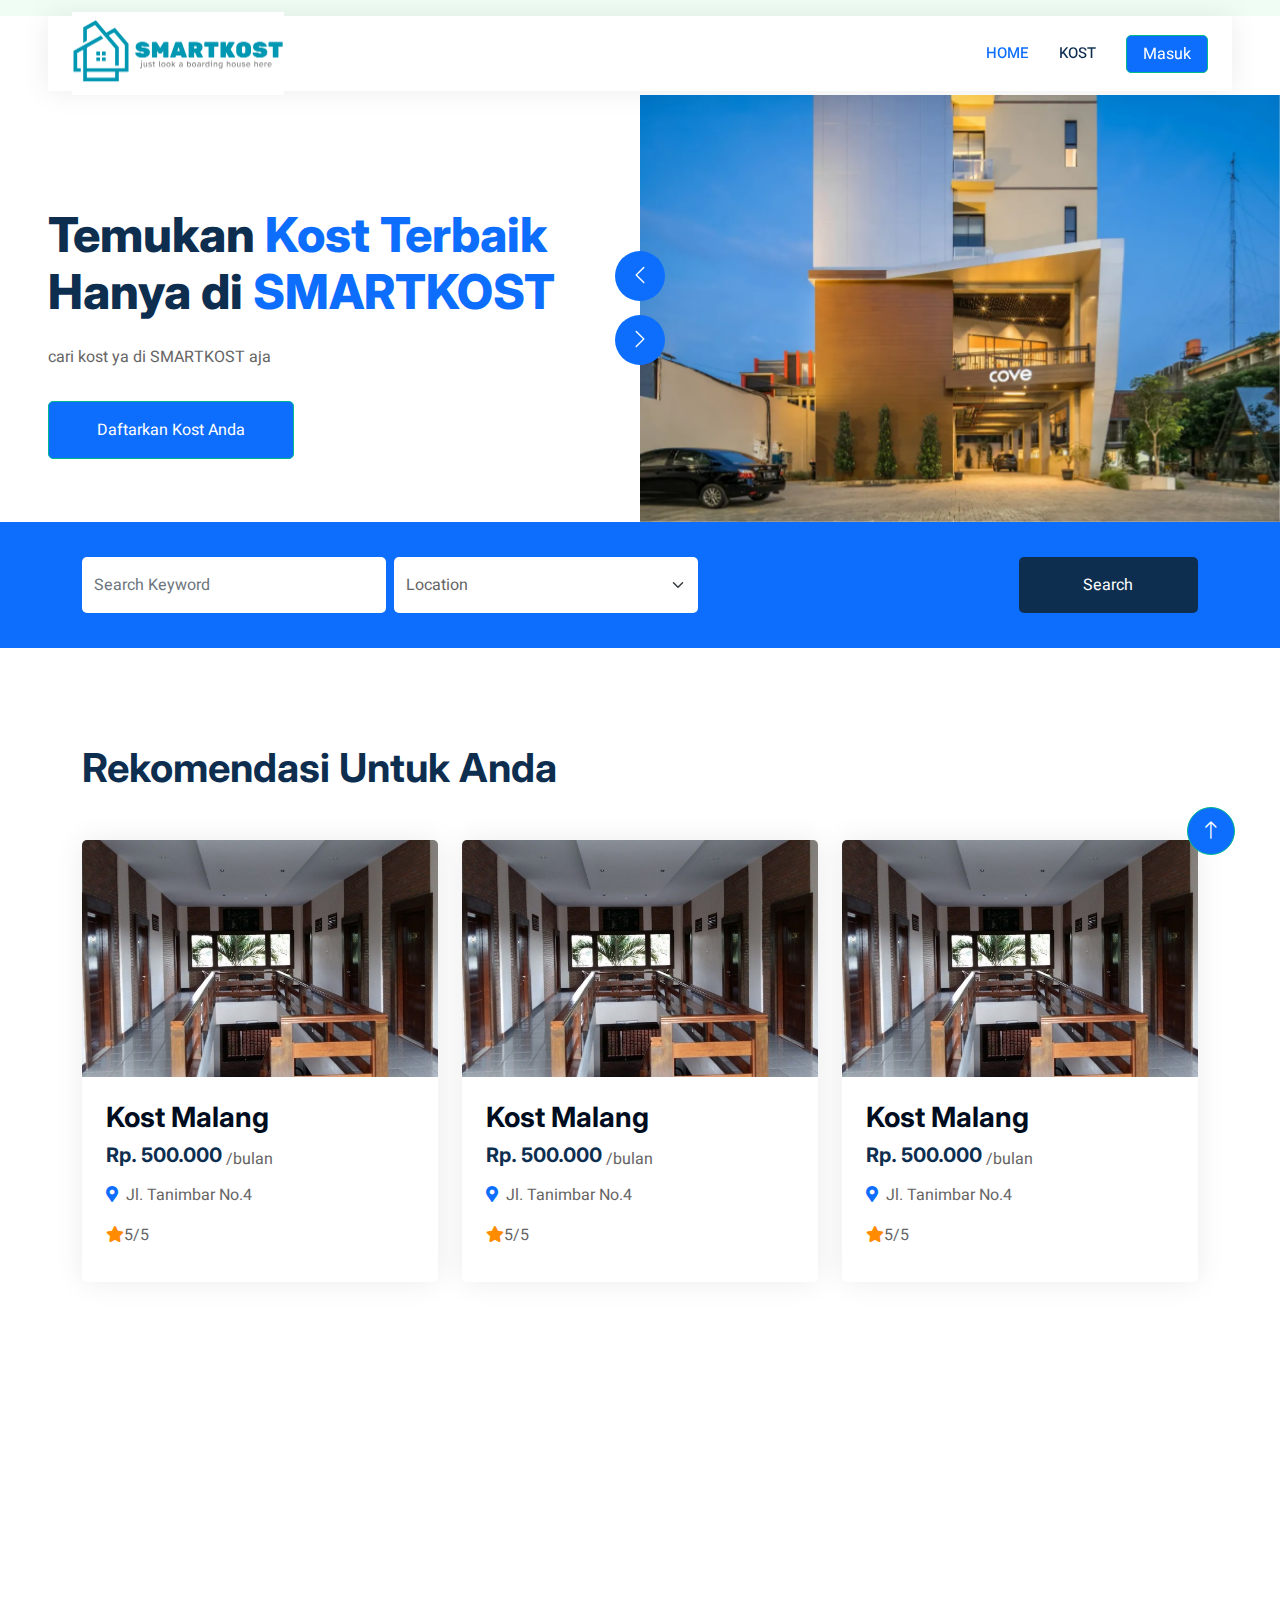
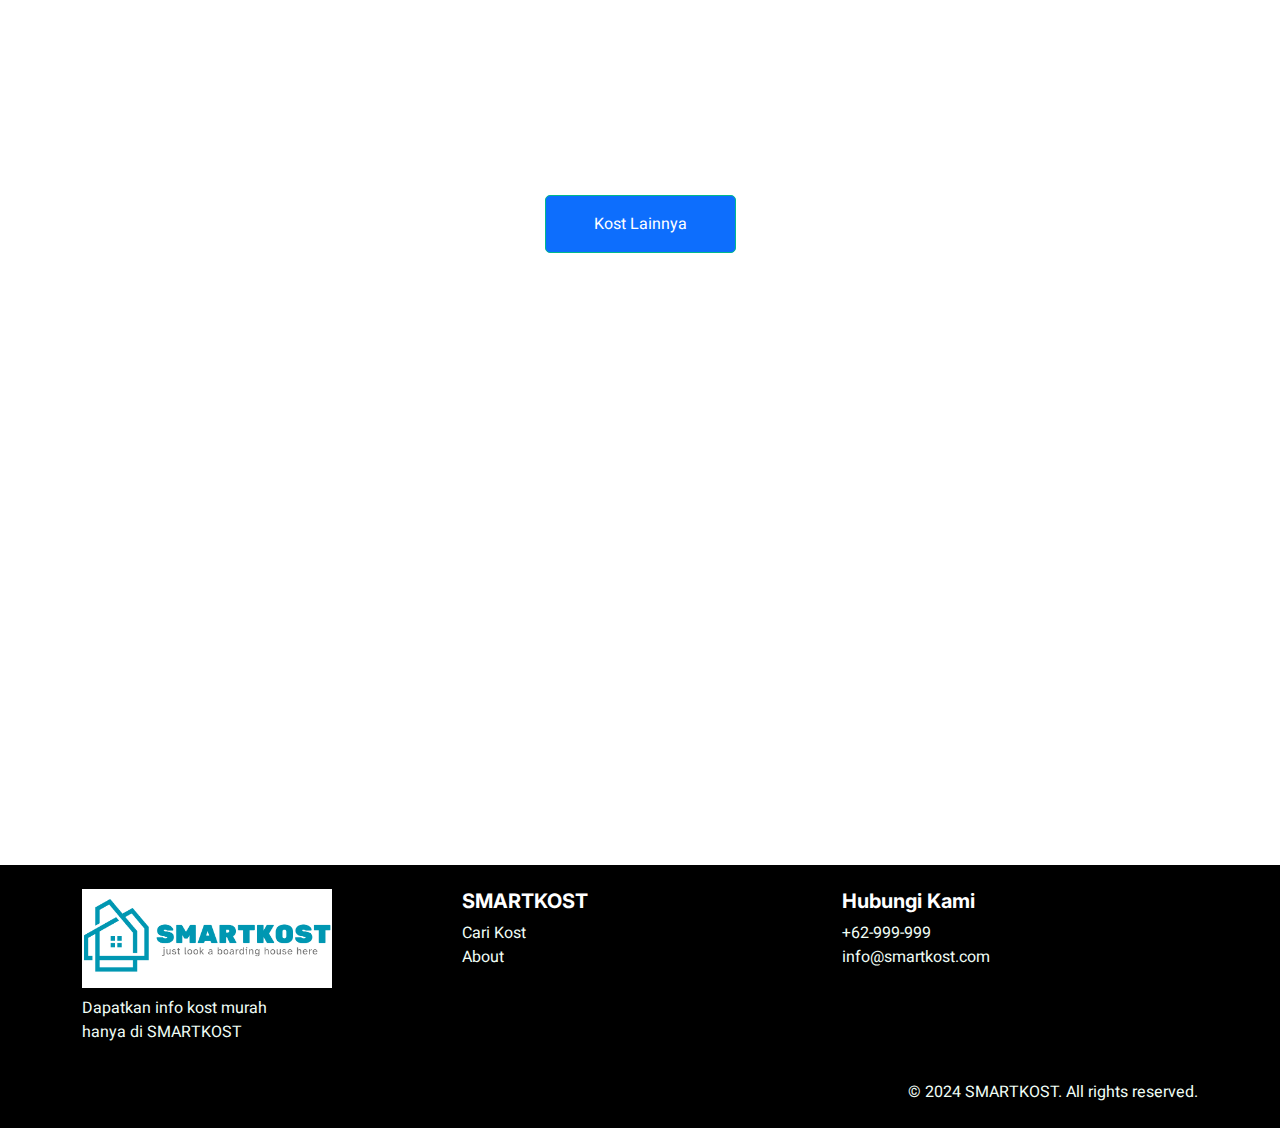
<file: index.html>
<!DOCTYPE html>
<html lang="en">

<head>
    <meta charset="utf-8">
    <title>SMARTKOST</title>
    <meta content="width=device-width, initial-scale=1.0" name="viewport">
    <meta content="" name="keywords">
    <meta content="" name="description">

    <!-- Favicon -->
    <link href="4. image-web/SMARTKOST 2.png" rel="icon">

    <!-- Google Web Fonts -->
    <link rel="preconnect" href="https://fonts.googleapis.com">
    <link rel="preconnect" href="https://fonts.gstatic.com" crossorigin>
    <link href="https://fonts.googleapis.com/css2?family=Heebo:wght@400;500;600&family=Inter:wght@700;800&display=swap"
        rel="stylesheet">

    <!-- Icon Font Stylesheet -->
    <link href="https://cdnjs.cloudflare.com/ajax/libs/font-awesome/5.10.0/css/all.min.css" rel="stylesheet">
    <link href="https://cdn.jsdelivr.net/npm/bootstrap-icons@1.4.1/font/bootstrap-icons.css" rel="stylesheet">

    <!-- Libraries Stylesheet -->
    <link href="lib/animate/animate.min.css" rel="stylesheet">
    <link href="lib/owlcarousel/assets/owl.carousel.min.css" rel="stylesheet">

    <!-- Customized Bootstrap Stylesheet -->
    <link href="css/bootstrap.min.css" rel="stylesheet">

    <!-- Template Stylesheet -->
    <link href="css/style.css" rel="stylesheet">
</head>

<body>
    <div class="container-xxl bg-white p-0">
        <!-- Spinner Start -->
        <div id="spinner"
            class="show bg-white position-fixed translate-middle w-100 vh-100 top-50 start-50 d-flex align-items-center justify-content-center">
            <div class="spinner-border text-primary" style="width: 3rem; height: 3rem;" role="status">
                <span class="sr-only">Loading...</span>
            </div>
        </div>
        <!-- Spinner End -->


        <!-- Navbar Start -->
        <div class="container-fluid nav-bar bg-transparent mt-3">
            <nav class="navbar navbar-expand-lg bg-white navbar-light py-0 px-4">
                <!-- Logo -->
                <a href="index.html" class="navbar-brand d-flex align-items-center ">
                    <div class="">
                        <img class="img-fluid w-25" src="4. image-web/SMARTKOST 1.png" alt="Icon">
                    </div>
                </a>

                <button type="button" class="navbar-toggler" data-bs-toggle="collapse" data-bs-target="#navbarCollapse">
                    <span class="navbar-toggler-icon"></span>
                </button>
                <div class="collapse navbar-collapse" id="navbarCollapse">
                    <div class="navbar-nav ms-auto">
                        <a href="index.html" class="nav-item nav-link active">Home</a>
                        <a href="list kost.html" class="nav-item nav-link">Kost</a>
                    </div>
                    <a href="login.html" class="btn btn-primary px-3 d-none d-lg-flex"
                        style="background-color: #0D6EFD;">Masuk</a>
                </div>
            </nav>
        </div>
        <!-- Navbar End -->


        <!-- Header Start -->
        <div class="container-fluid header bg-white p-0 mt-1 ">
            <div class="row g-0 align-items-center flex-column-reverse flex-md-row">
                <div class="col-md-6 p-5 mt-lg-5">
                    <h1 class="display-5 animated fadeIn mb-4">Temukan <span style="color: #0D6EFD;">Kost Terbaik</span>
                        Hanya di <span style="color: #0D6EFD;"> SMARTKOST</span></h1>
                    <p class="animated fadeIn mb-4 pb-2">cari kost ya di SMARTKOST aja</p>
                    <a href="" class="btn btn-primary py-3 px-5 me-3 animated fadeIn"
                        style="background-color: #0D6EFD;">Daftarkan Kost Anda</a>
                </div>
                <div class="col-md-6 animated fadeIn">
                    <div class="owl-carousel header-carousel">
                        <div class="owl-carousel-item">
                            <img class="img-fluid" src="4. image-web/KOST 1.png" alt="">
                        </div>
                        <div class="owl-carousel-item">
                            <img class="img-fluid" src="4. image-web/KOST 2.jpg" alt="">
                        </div>
                    </div>
                </div>
            </div>
        </div>
        <!-- Header End -->


        <!-- Search Start -->
        <div class="container-fluid mb-5 wow fadeIn" data-wow-delay="0.1s"
            style="padding: 35px; background-color: #0D6EFD;">
            <div class="container">
                <div class="row g-2">
                    <div class="col-md-10">
                        <div class="row g-2">
                            <div class="col-md-4">
                                <input type="text" class="form-control border-0 py-3" placeholder="Search Keyword">
                            </div>
                            <div class="col-md-4">
                                <select class="form-select border-0 py-3">
                                    <option selected>Location</option>
                                    <option value="1">Location 1</option>
                                    <option value="2">Location 2</option>
                                    <option value="3">Location 3</option>
                                </select>
                            </div>
                        </div>
                    </div>
                    <div class="col-md-2">
                        <button class="btn btn-dark border-0 w-100 py-3">Search</button>
                    </div>
                </div>
            </div>
        </div>
        <!-- Search End -->

        <!-- Property List Start -->
        <div class="container-xxl py-5">
            <div class="container">
                <div class="row g-0 gx-5 align-items-end">
                    <div class="col-lg-6">
                        <div class="text-start mx-auto mb-5 wow slideInLeft" data-wow-delay="0.1s">
                            <h1 class="mb-3">Rekomendasi Untuk Anda</h1>
                        </div>
                    </div>
                </div>
                <div class="tab-content">
                    <div id="tab-1" class="tab-pane fade show p-0 active">
                        <div class="row g-4">

                            <div class="col-lg-4 col-md-6 wow fadeInUp" data-wow-delay="0.1s">
                                <div class="property-item rounded overflow-hidden">
                                    <div class="position-relative overflow-hidden">
                                        <a href=""><img class="img-fluid" src="4. image-web/KOST 2.jpg" alt=""></a>
                                    </div>
                                    <div class="p-4 pb-0">
                                        <h3 class="mb-2" style="color: #000d20;">Kost Malang</h3>
                                        <div class="d-flex align-items-center mb-2">
                                            <a class="d-block h5" href="">Rp. 500.000</a>
                                            <p class="m-1">/bulan</p>
                                        </div>
                                        <p><i class="fa fa-map-marker-alt me-2" style="color: #0D6EFD;"></i>Jl. Tanimbar
                                            No.4</p>
                                        <p><i class="fa fa-star mt-0 mb-4" style="color: darkorange;"></i>5/5</p>
                                    </div>
                                </div>
                            </div>

                            <div class="col-lg-4 col-md-6 wow fadeInUp" data-wow-delay="0.1s">
                                <div class="property-item rounded overflow-hidden">
                                    <div class="position-relative overflow-hidden">
                                        <a href=""><img class="img-fluid" src="4. image-web/KOST 2.jpg" alt=""></a>
                                    </div>
                                    <div class="p-4 pb-0">
                                        <h3 class="mb-2" style="color: #000d20;">Kost Malang</h3>
                                        <div class="d-flex align-items-center mb-2">
                                            <a class="d-block h5" href="">Rp. 500.000</a>
                                            <p class="m-1">/bulan</p>
                                        </div>
                                        <p><i class="fa fa-map-marker-alt me-2" style="color: #0D6EFD;"></i>Jl. Tanimbar
                                            No.4</p>
                                        <p><i class="fa fa-star mt-0 mb-4" style="color: darkorange;"></i>5/5</p>
                                    </div>
                                </div>
                            </div>

                            <div class="col-lg-4 col-md-6 wow fadeInUp" data-wow-delay="0.1s">
                                <div class="property-item rounded overflow-hidden">
                                    <div class="position-relative overflow-hidden">
                                        <a href=""><img class="img-fluid" src="4. image-web/KOST 2.jpg" alt=""></a>
                                    </div>
                                    <div class="p-4 pb-0">
                                        <h3 class="mb-2" style="color: #000d20;">Kost Malang</h3>
                                        <div class="d-flex align-items-center mb-2">
                                            <a class="d-block h5" href="">Rp. 500.000</a>
                                            <p class="m-1">/bulan</p>
                                        </div>
                                        <p><i class="fa fa-map-marker-alt me-2" style="color: #0D6EFD;"></i>Jl. Tanimbar
                                            No.4</p>
                                        <p><i class="fa fa-star mt-0 mb-4" style="color: darkorange;"></i>5/5</p>
                                    </div>
                                </div>
                            </div>

                            <div class="col-lg-4 col-md-6 wow fadeInUp" data-wow-delay="0.1s">
                                <div class="property-item rounded overflow-hidden">
                                    <div class="position-relative overflow-hidden">
                                        <a href=""><img class="img-fluid" src="4. image-web/KOST 2.jpg" alt=""></a>
                                    </div>
                                    <div class="p-4 pb-0">
                                        <h3 class="mb-2" style="color: #000d20;">Kost Malang</h3>
                                        <div class="d-flex align-items-center mb-2">
                                            <a class="d-block h5" href="">Rp. 500.000</a>
                                            <p class="m-1">/bulan</p>
                                        </div>
                                        <p><i class="fa fa-map-marker-alt me-2" style="color: #0D6EFD;"></i>Jl. Tanimbar
                                            No.4</p>
                                        <p><i class="fa fa-star mt-0 mb-4" style="color: darkorange;"></i>5/5</p>
                                    </div>
                                </div>
                            </div>

                            <div class="col-lg-4 col-md-6 wow fadeInUp" data-wow-delay="0.1s">
                                <div class="property-item rounded overflow-hidden">
                                    <div class="position-relative overflow-hidden">
                                        <a href=""><img class="img-fluid" src="4. image-web/KOST 2.jpg" alt=""></a>
                                    </div>
                                    <div class="p-4 pb-0">
                                        <h3 class="mb-2" style="color: #000d20;">Kost Malang</h3>
                                        <div class="d-flex align-items-center mb-2">
                                            <a class="d-block h5" href="">Rp. 500.000</a>
                                            <p class="m-1">/bulan</p>
                                        </div>
                                        <p><i class="fa fa-map-marker-alt me-2" style="color: #0D6EFD;"></i>Jl. Tanimbar
                                            No.4</p>
                                        <p><i class="fa fa-star mt-0 mb-4" style="color: darkorange;"></i>5/5</p>
                                    </div>
                                </div>
                            </div>

                            <div class="col-12 text-center">
                                <a class="btn btn-primary py-3 px-5 mt-4" href="list kost.html"
                                    style="background-color: #0D6EFD;">Kost Lainnya</a>
                            </div>
                        </div>
                    </div>
                </div>
            </div>
        </div>
        <!-- Property List End -->

        <!-- About Start -->
        <div class="container-xxl py-5">
            <div class="container">
                <div class="row g-5 align-items-center">
                    <div class="col-lg-6 wow fadeIn" data-wow-delay="0.1s">
                        <div class="about-img position-relative overflow-hidden p-5 pe-0">
                            <img class="img-fluid w-100" src="4. image-web/KOST 1.png">
                        </div>
                    </div>
                    <div class="col-lg-6 wow fadeIn" data-wow-delay="0.5s">
                        <h1 class="mb-4">Promosikan Kost Anda di Sini</h1>
                        <p class="mb-4">Daftarkan kost untuk meningkatkan penjualan kost anda</p>
                        <p><i class="fa fa-check  me-3"></i>Harga terjangkau</p>
                        <p><i class="fa fa-check  me-3"></i>Meningkatkan penjualan</p>
                        <p><i class="fa fa-check  me-3"></i>Meningkatkan penjualan</p>
                        <a class="btn btn-primary py-3 px-5 mt-3" href="" style="background-color: #0D6EFD;">Daftarkan
                            Kost Anda</a>
                    </div>
                </div>
            </div>
        </div>
        <!-- About End -->

        <!-- Footer Start -->
        <footer class="text-light py-4 mt-5" style="background-color: #000;">
            <div class="container">
                <div class="row">
                    <div class="col-md-4 mb-3">
                        <img src="4. image-web/SMARTKOST 1.png" alt="Logo"
                            style="max-width: 250px; width: 100%; height: auto;">
                        <p class="mt-2">Dapatkan info kost murah<br> hanya di SMARTKOST</p>
                    </div>
                    <div class="col-md-4 mb-3">
                        <h5 style="color: #fff;">SMARTKOST</h5>
                        <ul class="list-unstyled">
                            <li><a href="search.html" class="text-light">Cari Kost</a></li>
                            <li><a href="#" class="text-light">About</a></li>
                        </ul>
                    </div>
                    <div class="col-md-4 mb-3">
                        <h5 style="color: #fff;">Hubungi Kami</h5>
                        <address>
                            <a href="tel:+1234567890" class="text-light">+62-999-999</a><br>
                            <a href="mailto:info@smartkost.com" class="text-light">info@smartkost.com</a>
                        </address>
                    </div>
                </div>
                <div class="text-center mt-1">
                    <p class="mb-0 text-end">&copy; 2024 SMARTKOST. All rights reserved.</p>
                </div>
            </div>
        </footer>
        <!-- Footer End -->


        <!-- Back to Top -->
        <a href="#" class="btn btn-lg btn-primary btn-lg-square back-to-top" style="background-color: #0D6EFD;"><i
                class="bi bi-arrow-up"></i></a>
    </div>

    <!-- JavaScript Libraries -->
    <script src="https://code.jquery.com/jquery-3.4.1.min.js"></script>
    <script src="https://cdn.jsdelivr.net/npm/bootstrap@5.0.0/dist/js/bootstrap.bundle.min.js"></script>
    <script src="lib/wow/wow.min.js"></script>
    <script src="lib/easing/easing.min.js"></script>
    <script src="lib/waypoints/waypoints.min.js"></script>
    <script src="lib/owlcarousel/owl.carousel.min.js"></script>

    <!-- Template Javascript -->
    <script src="js/main.js"></script>
</body>

</html>
</file>
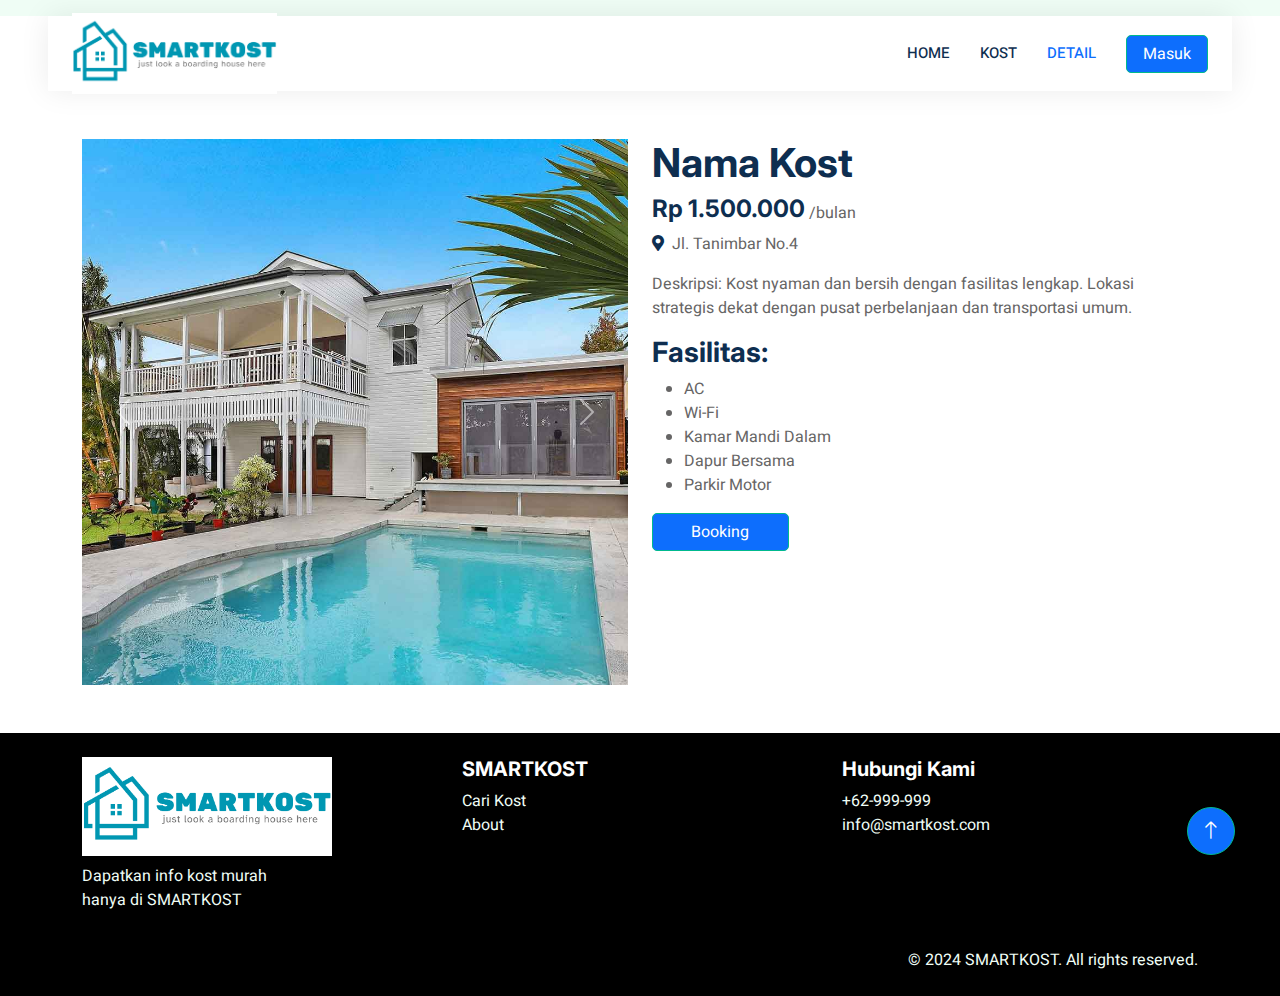
<file: detail.html>
<!DOCTYPE html>
<html lang="en">

<head>
    <meta charset="utf-8">
    <title>SMARTKOST-Detail</title>
    <meta content="width=device-width, initial-scale=1.0" name="viewport">
    <meta content="" name="keywords">
    <meta content="" name="description">

    <!-- Favicon -->
    <link href="4. image-web/SMARTKOST 2.png" rel="icon">

    <!-- Google Web Fonts -->
    <link rel="preconnect" href="https://fonts.googleapis.com">
    <link rel="preconnect" href="https://fonts.gstatic.com" crossorigin>
    <link href="https://fonts.googleapis.com/css2?family=Heebo:wght@400;500;600&family=Inter:wght@700;800&display=swap"
        rel="stylesheet">

    <!-- Icon Font Stylesheet -->
    <link href="https://cdnjs.cloudflare.com/ajax/libs/font-awesome/5.10.0/css/all.min.css" rel="stylesheet">
    <link href="https://cdn.jsdelivr.net/npm/bootstrap-icons@1.4.1/font/bootstrap-icons.css" rel="stylesheet">

    <!-- Libraries Stylesheet -->
    <link href="lib/animate/animate.min.css" rel="stylesheet">
    <link href="lib/owlcarousel/assets/owl.carousel.min.css" rel="stylesheet">

    <!-- Customized Bootstrap Stylesheet -->
    <link href="css/bootstrap.min.css" rel="stylesheet">

    <!-- Template Stylesheet -->
    <link href="css/style.css" rel="stylesheet">
</head>

<body>
    <div class="container-xxl bg-white p-0">
        <!-- Spinner Start -->
        <div id="spinner"
            class="show bg-white position-fixed translate-middle w-100 vh-100 top-50 start-50 d-flex align-items-center justify-content-center">
            <div class="spinner-border text-primary" style="width: 3rem; height: 3rem;" role="status">
                <span class="sr-only">Loading...</span>
            </div>
        </div>
        <!-- Spinner End -->


        <!-- Navbar Start -->
        <div class="container-fluid nav-bar bg-transparent mt-3">
            <nav class="navbar navbar-expand-lg bg-white navbar-light py-0 px-4">
                <!-- Logo -->
                <a href="index.html" class="navbar-brand d-flex align-items-center ">
                    <div class="">
                        <img class="img-fluid w-25" src="4. image-web/SMARTKOST 1.png" alt="Icon">
                    </div>
                </a>

                <button type="button" class="navbar-toggler" data-bs-toggle="collapse" data-bs-target="#navbarCollapse">
                    <span class="navbar-toggler-icon"></span>
                </button>
                <div class="collapse navbar-collapse" id="navbarCollapse">
                    <div class="navbar-nav ms-auto">
                        <a href="index.html" class="nav-item nav-link">Home</a>
                        <a href="list kost.html" class="nav-item nav-link">Kost</a>
                        <a href="#" class="nav-item nav-link active">Detail</a>
                    </div>
                    <a href="login.html" class="btn btn-primary px-3 d-none d-lg-flex"
                        style="background-color: #0D6EFD;">Masuk</a>
                </div>
            </nav>
        </div>
        <!-- Navbar End -->


        <!-- Header Start -->

        <!-- Header End -->

        <!-- Property List Start -->
        <div class="container mt-5">
            <div class="row">
                <div class="col-md-6">
                    <div id="kostCarousel" class="carousel slide" data-bs-ride="carousel">
                        <div class="carousel-inner">
                            <div class="carousel-item active">
                                <img src="img/carousel-1.jpg" class="d-block w-100" alt="Gambar Kost 1">
                            </div>
                            <div class="carousel-item">
                                <img src="img/carousel-2.jpg" class="d-block w-100" alt="Gambar Kost 2">
                            </div>
                        </div>
                        <button class="carousel-control-prev" type="button" data-bs-target="#kostCarousel"
                            data-bs-slide="prev">
                            <span class="carousel-control-prev-icon" aria-hidden="true"></span>
                            <span class="visually-hidden">Previous</span>
                        </button>
                        <button class="carousel-control-next" type="button" data-bs-target="#kostCarousel"
                            data-bs-slide="next">
                            <span class="carousel-control-next-icon" aria-hidden="true"></span>
                            <span class="visually-hidden">Next</span>
                        </button>
                    </div>
                </div>
                <div class="col-md-6">
                    <h1>Nama Kost</h1>
                    <div class="d-flex align-items-center">
                        <a class="d-block h4">Rp 1.500.000</a>
                        <p class="m-1">/bulan</p>
                    </div>
                    <p><i class="fa fa-map-marker-alt me-2" style="color: #0E2E50;"></i>Jl. Tanimbar
                        No.4</p>
                    <p>Deskripsi: Kost nyaman dan bersih dengan fasilitas lengkap. Lokasi strategis dekat dengan pusat
                        perbelanjaan dan transportasi umum.</p>
                    <h3>Fasilitas:</h3>
                    <ul>
                        <li>AC</li>
                        <li>Wi-Fi</li>
                        <li>Kamar Mandi Dalam</li>
                        <li>Dapur Bersama</li>
                        <li>Parkir Motor</li>
                    </ul>
                    <button type="button" class="btn btn-primary w-25" style="background-color: #0D6EFD;">Booking</button>
                </div>
            </div>
        </div>
        <!-- Property List End -->

        <!-- Footer Start -->
        <footer class="text-light py-4 mt-5" style="background-color: #000;">
            <div class="container">
                <div class="row">
                    <div class="col-md-4 mb-3">
                        <img src="4. image-web/SMARTKOST 1.png" alt="Logo"
                            style="max-width: 250px; width: 100%; height: auto;">
                        <p class="mt-2">Dapatkan info kost murah<br> hanya di SMARTKOST</p>
                    </div>
                    <div class="col-md-4 mb-3">
                        <h5 style="color: #fff;">SMARTKOST</h5>
                        <ul class="list-unstyled">
                            <li><a href="search.html" class="text-light">Cari Kost</a></li>
                            <li><a href="#" class="text-light">About</a></li>
                        </ul>
                    </div>
                    <div class="col-md-4 mb-3">
                        <h5 style="color: #fff;">Hubungi Kami</h5>
                        <address>
                            <a href="tel:+1234567890" class="text-light">+62-999-999</a><br>
                            <a href="mailto:info@smartkost.com" class="text-light">info@smartkost.com</a>
                        </address>
                    </div>
                </div>
                <div class="text-center mt-1">
                    <p class="mb-0 text-end">&copy; 2024 SMARTKOST. All rights reserved.</p>
                </div>
            </div>
        </footer>
        <!-- Footer End -->


        <!-- Back to Top -->
        <a href="#" class="btn btn-lg btn-primary btn-lg-square back-to-top" style="background-color: #0D6EFD;"><i
                class="bi bi-arrow-up"></i></a>
    </div>

    <!-- JavaScript Libraries -->
    <script src="https://code.jquery.com/jquery-3.4.1.min.js"></script>
    <script src="https://cdn.jsdelivr.net/npm/bootstrap@5.0.0/dist/js/bootstrap.bundle.min.js"></script>
    <script src="lib/wow/wow.min.js"></script>
    <script src="lib/easing/easing.min.js"></script>
    <script src="lib/waypoints/waypoints.min.js"></script>
    <script src="lib/owlcarousel/owl.carousel.min.js"></script>

    <!-- Template Javascript -->
    <script src="js/main.js"></script>
</body>

</html>
</file>
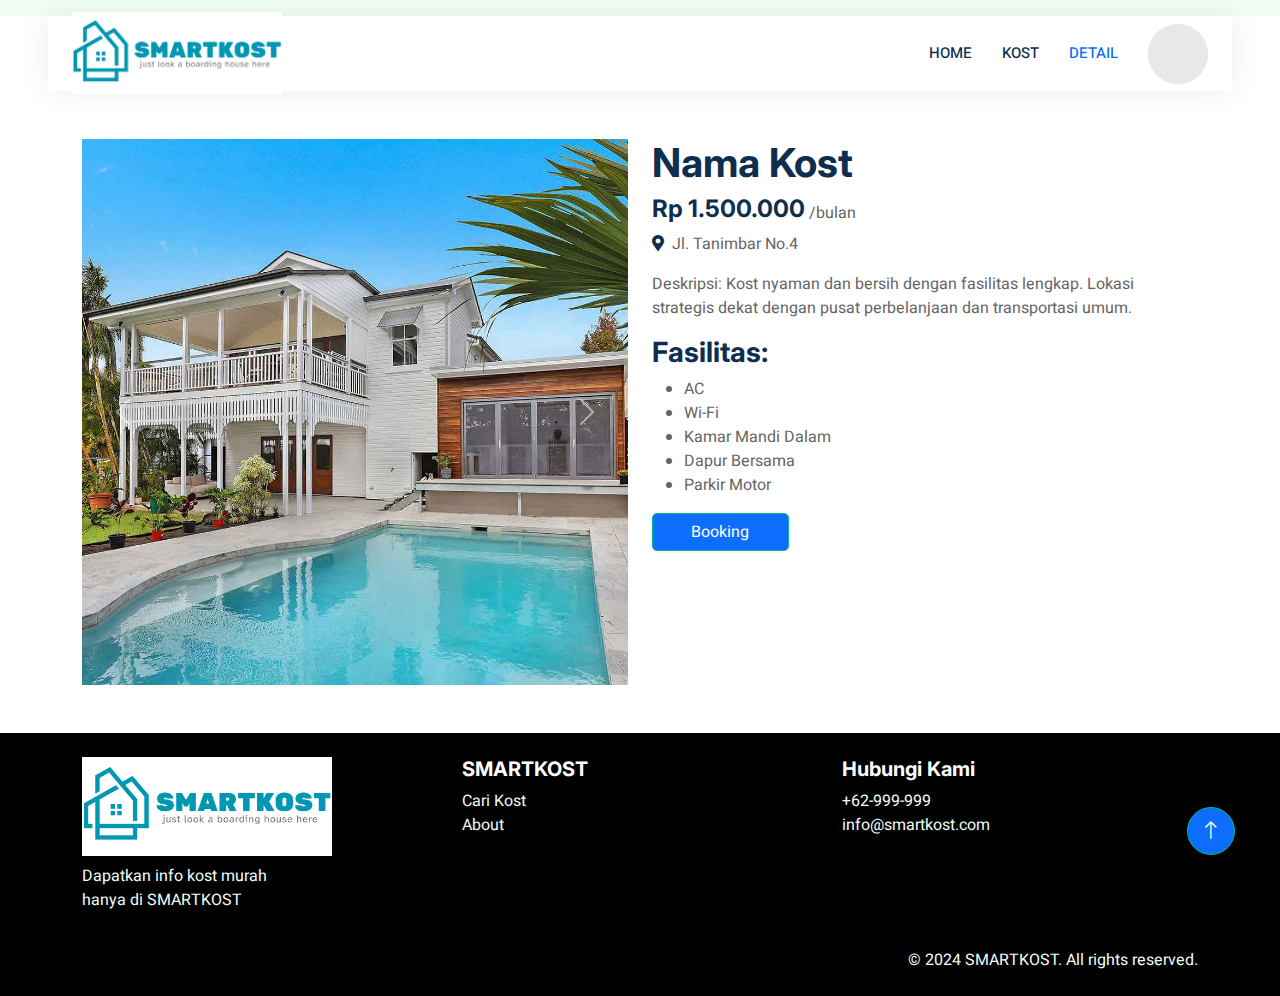
<file: user-detail.html>
<!DOCTYPE html>
<html lang="en">

<head>
    <meta charset="utf-8">
    <title>SMARTKOST-Detail</title>
    <meta content="width=device-width, initial-scale=1.0" name="viewport">
    <meta content="" name="keywords">
    <meta content="" name="description">

    <!-- Favicon -->
    <link href="4. image-web/SMARTKOST 2.png" rel="icon">

    <!-- Google Web Fonts -->
    <link rel="preconnect" href="https://fonts.googleapis.com">
    <link rel="preconnect" href="https://fonts.gstatic.com" crossorigin>
    <link href="https://fonts.googleapis.com/css2?family=Heebo:wght@400;500;600&family=Inter:wght@700;800&display=swap"
        rel="stylesheet">

    <!-- Icon Font Stylesheet -->
    <link href="https://cdnjs.cloudflare.com/ajax/libs/font-awesome/5.10.0/css/all.min.css" rel="stylesheet">
    <link href="https://cdn.jsdelivr.net/npm/bootstrap-icons@1.4.1/font/bootstrap-icons.css" rel="stylesheet">

    <!-- Libraries Stylesheet -->
    <link href="lib/animate/animate.min.css" rel="stylesheet">
    <link href="lib/owlcarousel/assets/owl.carousel.min.css" rel="stylesheet">

    <!-- Customized Bootstrap Stylesheet -->
    <link href="css/bootstrap.min.css" rel="stylesheet">

    <!-- Template Stylesheet -->
    <link href="css/style.css" rel="stylesheet">
</head>

<body>
    <div class="container-xxl bg-white p-0">
        <!-- Spinner Start -->
        <div id="spinner"
            class="show bg-white position-fixed translate-middle w-100 vh-100 top-50 start-50 d-flex align-items-center justify-content-center">
            <div class="spinner-border text-primary" style="width: 3rem; height: 3rem;" role="status">
                <span class="sr-only">Loading...</span>
            </div>
        </div>
        <!-- Spinner End -->


        <!-- Navbar Start -->
        <div class="container-fluid nav-bar bg-transparent mt-3">
            <nav class="navbar navbar-expand-lg bg-white navbar-light py-0 px-4">
                <!-- Logo -->
                <a href="index.html" class="navbar-brand d-flex align-items-center ">
                    <div class="">
                        <img class="img-fluid w-25" src="4. image-web/SMARTKOST 1.png" alt="Icon">
                    </div>
                </a>

                <button type="button" class="navbar-toggler" data-bs-toggle="collapse" data-bs-target="#navbarCollapse">
                    <span class="navbar-toggler-icon"></span>
                </button>
                <div class="collapse navbar-collapse" id="navbarCollapse">
                    <div class="navbar-nav ms-auto">
                        <a href="index.html" class="nav-item nav-link">Home</a>
                        <a href="list kost.html" class="nav-item nav-link">Kost</a>
                        <a href="#" class="nav-item nav-link active">Detail</a>
                    </div>
                    <a href="#">
                        <img src="4. image-web/Bulat.png">
                    </a>
                </div>
            </nav>
        </div>
        <!-- Navbar End -->


        <!-- Header Start -->

        <!-- Header End -->

        <!-- Property List Start -->
        <div class="container mt-5">
            <div class="row">
                <div class="col-md-6">
                    <div id="kostCarousel" class="carousel slide" data-bs-ride="carousel">
                        <div class="carousel-inner">
                            <div class="carousel-item active">
                                <img src="img/carousel-1.jpg" class="d-block w-100" alt="Gambar Kost 1">
                            </div>
                            <div class="carousel-item">
                                <img src="img/carousel-2.jpg" class="d-block w-100" alt="Gambar Kost 2">
                            </div>
                        </div>
                        <button class="carousel-control-prev" type="button" data-bs-target="#kostCarousel"
                            data-bs-slide="prev">
                            <span class="carousel-control-prev-icon" aria-hidden="true"></span>
                            <span class="visually-hidden">Previous</span>
                        </button>
                        <button class="carousel-control-next" type="button" data-bs-target="#kostCarousel"
                            data-bs-slide="next">
                            <span class="carousel-control-next-icon" aria-hidden="true"></span>
                            <span class="visually-hidden">Next</span>
                        </button>
                    </div>
                </div>
                <div class="col-md-6">
                    <h1>Nama Kost</h1>
                    <div class="d-flex align-items-center">
                        <a class="d-block h4">Rp 1.500.000</a>
                        <p class="m-1">/bulan</p>
                    </div>
                    <p><i class="fa fa-map-marker-alt me-2" style="color: #0E2E50;"></i>Jl. Tanimbar
                        No.4</p>
                    <p>Deskripsi: Kost nyaman dan bersih dengan fasilitas lengkap. Lokasi strategis dekat dengan pusat
                        perbelanjaan dan transportasi umum.</p>
                    <h3>Fasilitas:</h3>
                    <ul>
                        <li>AC</li>
                        <li>Wi-Fi</li>
                        <li>Kamar Mandi Dalam</li>
                        <li>Dapur Bersama</li>
                        <li>Parkir Motor</li>
                    </ul>
                    <button type="button" class="btn btn-primary w-25"
                        style="background-color: #0D6EFD;">Booking</button>
                </div>
            </div>
        </div>
        <!-- Property List End -->

        <!-- Footer Start -->
        <footer class="text-light py-4 mt-5" style="background-color: #000;">
            <div class="container">
                <div class="row">
                    <div class="col-md-4 mb-3">
                        <img src="4. image-web/SMARTKOST 1.png" alt="Logo"
                            style="max-width: 250px; width: 100%; height: auto;">
                        <p class="mt-2">Dapatkan info kost murah<br> hanya di SMARTKOST</p>
                    </div>
                    <div class="col-md-4 mb-3">
                        <h5 style="color: #fff;">SMARTKOST</h5>
                        <ul class="list-unstyled">
                            <li><a href="search.html" class="text-light">Cari Kost</a></li>
                            <li><a href="#" class="text-light">About</a></li>
                        </ul>
                    </div>
                    <div class="col-md-4 mb-3">
                        <h5 style="color: #fff;">Hubungi Kami</h5>
                        <address>
                            <a href="tel:+1234567890" class="text-light">+62-999-999</a><br>
                            <a href="mailto:info@smartkost.com" class="text-light">info@smartkost.com</a>
                        </address>
                    </div>
                </div>
                <div class="text-center mt-1">
                    <p class="mb-0 text-end">&copy; 2024 SMARTKOST. All rights reserved.</p>
                </div>
            </div>
        </footer>
        <!-- Footer End -->


        <!-- Back to Top -->
        <a href="#" class="btn btn-lg btn-primary btn-lg-square back-to-top" style="background-color: #0D6EFD;"><i
                class="bi bi-arrow-up"></i></a>
    </div>

    <!-- JavaScript Libraries -->
    <script src="https://code.jquery.com/jquery-3.4.1.min.js"></script>
    <script src="https://cdn.jsdelivr.net/npm/bootstrap@5.0.0/dist/js/bootstrap.bundle.min.js"></script>
    <script src="lib/wow/wow.min.js"></script>
    <script src="lib/easing/easing.min.js"></script>
    <script src="lib/waypoints/waypoints.min.js"></script>
    <script src="lib/owlcarousel/owl.carousel.min.js"></script>

    <!-- Template Javascript -->
    <script src="js/main.js"></script>
</body>

</html>
</file>
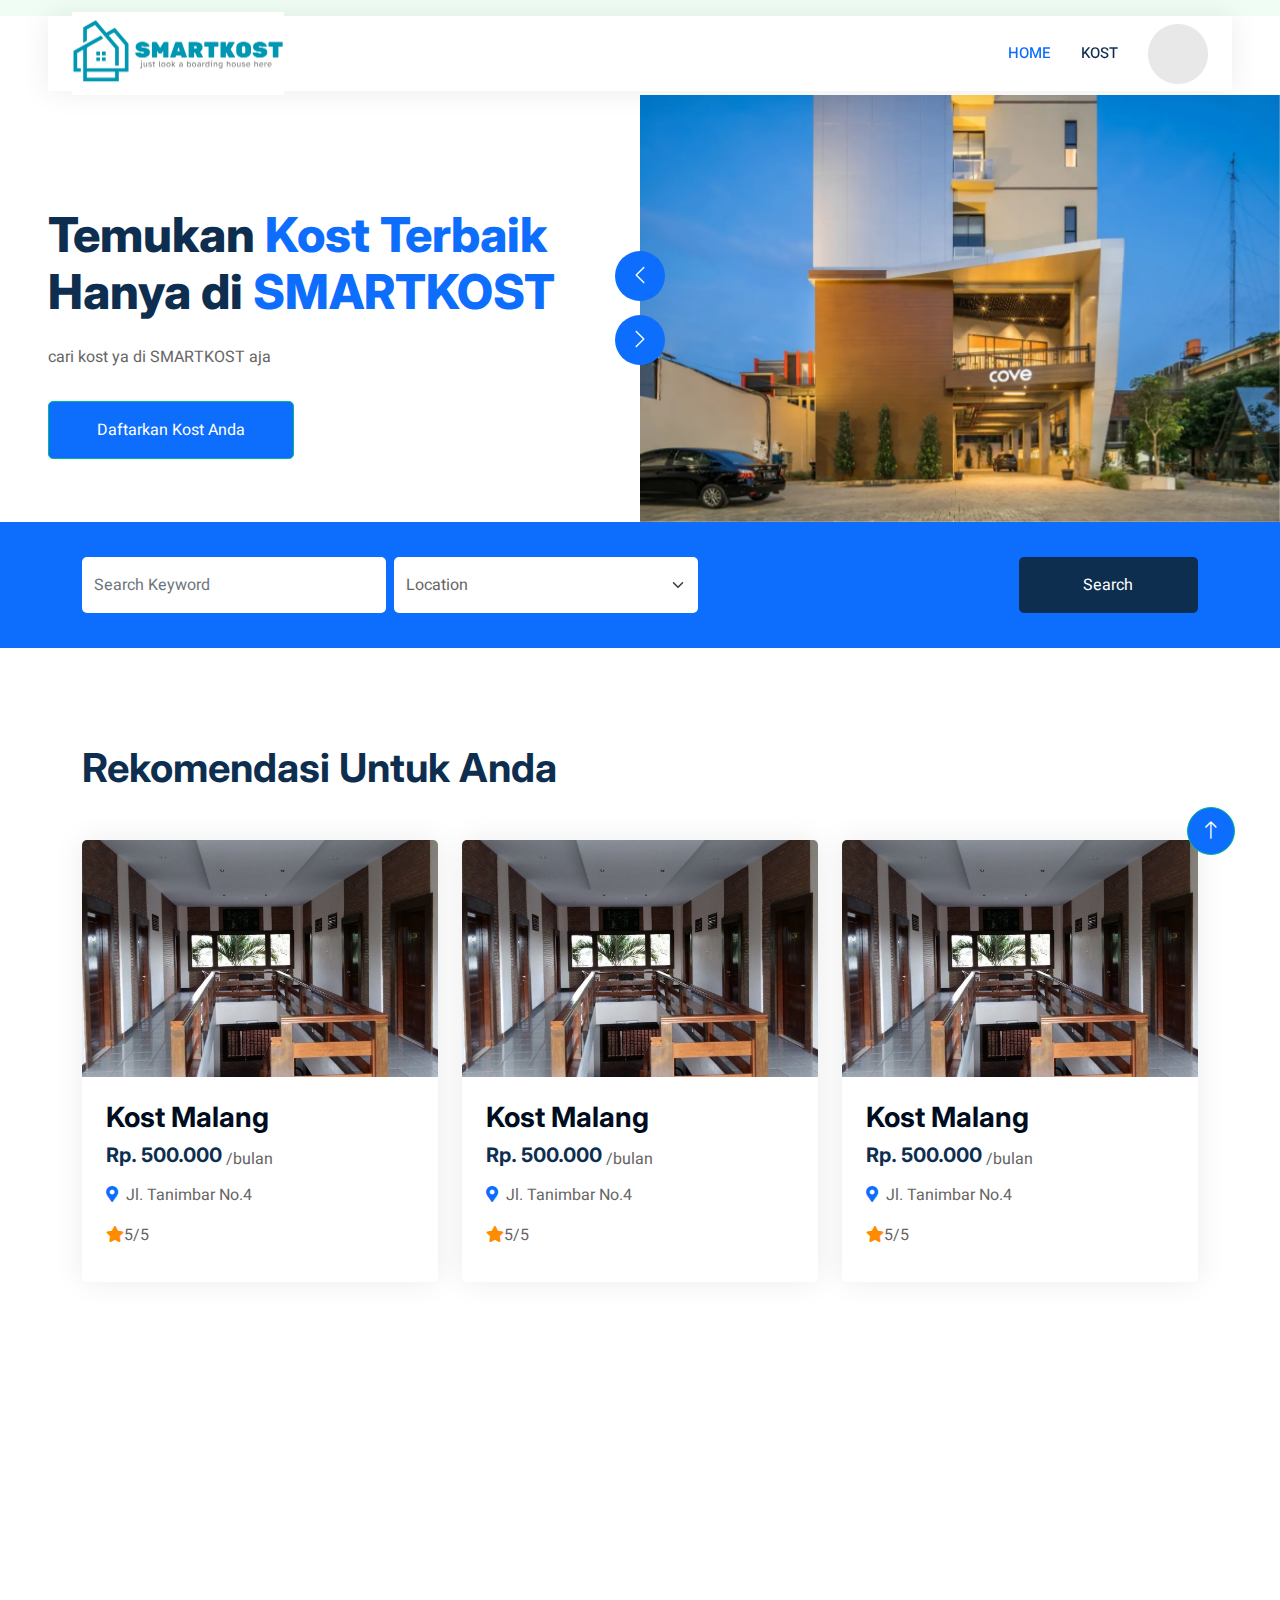
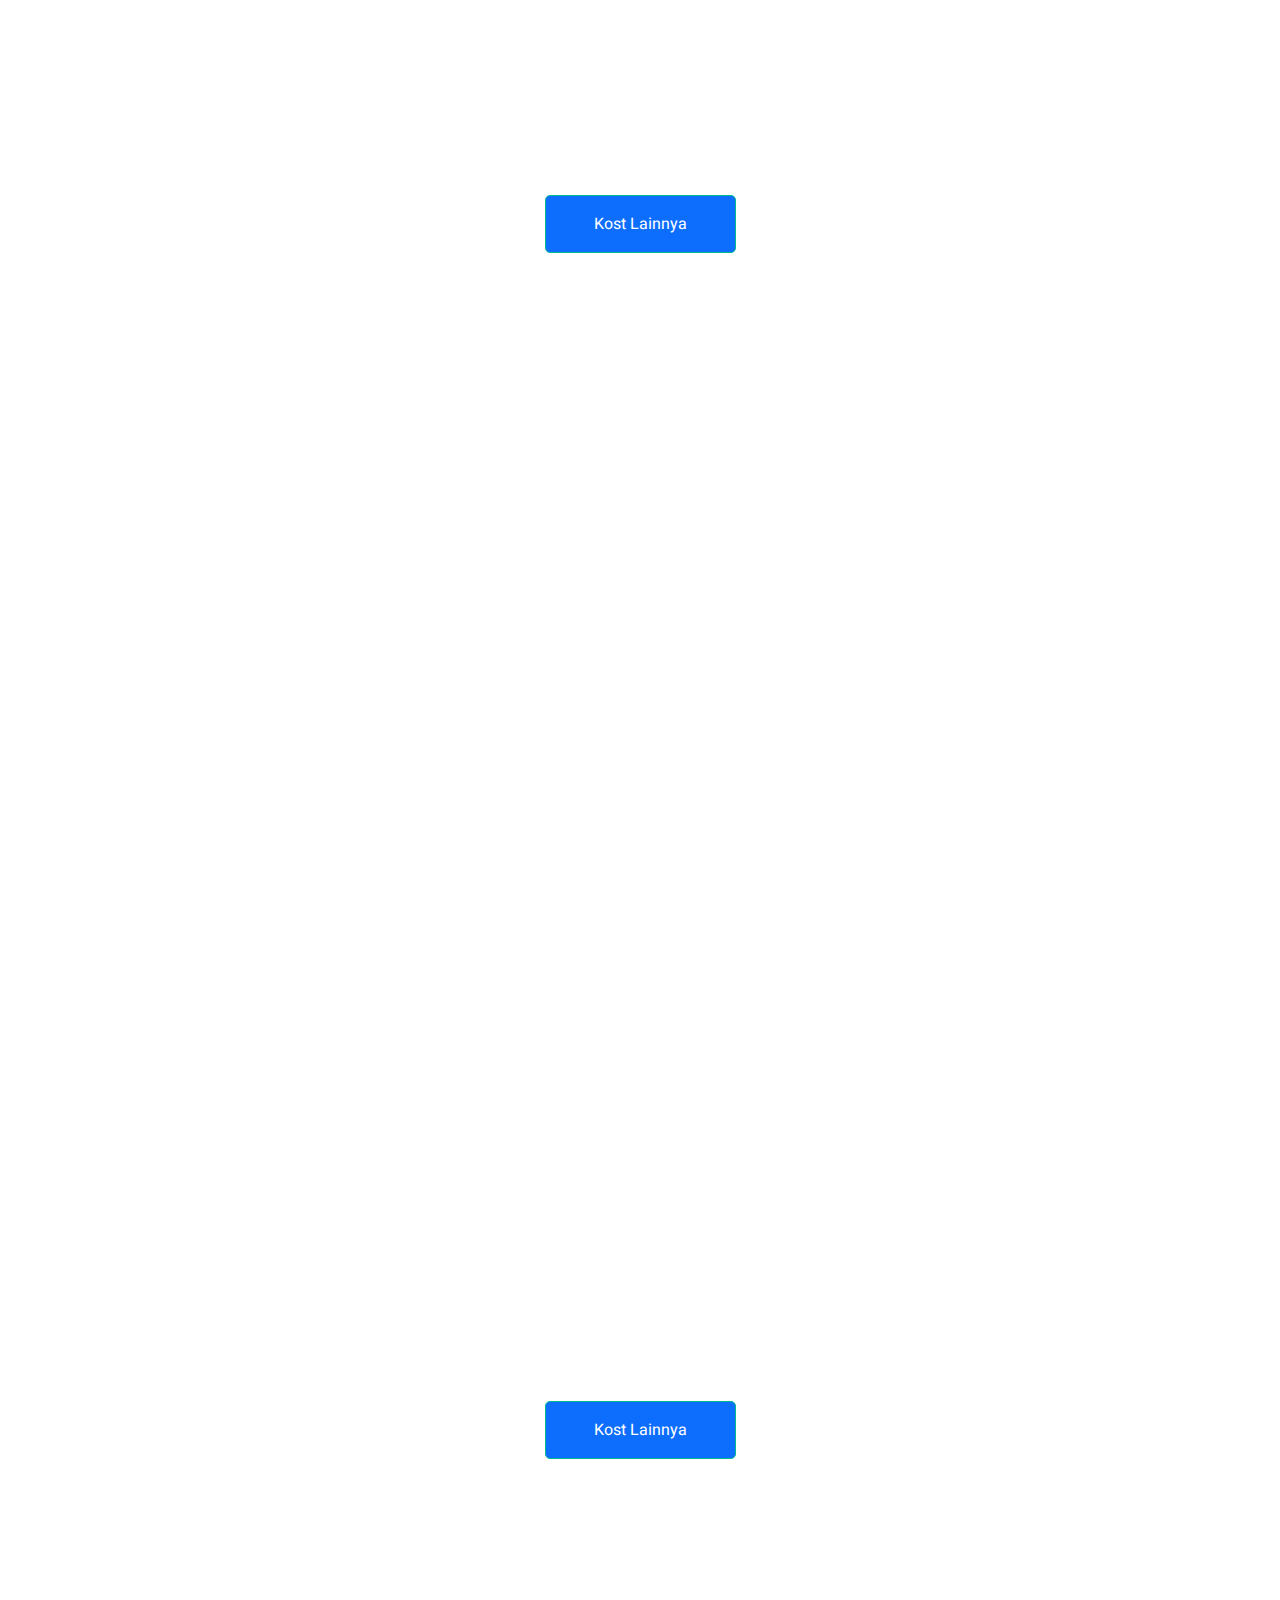
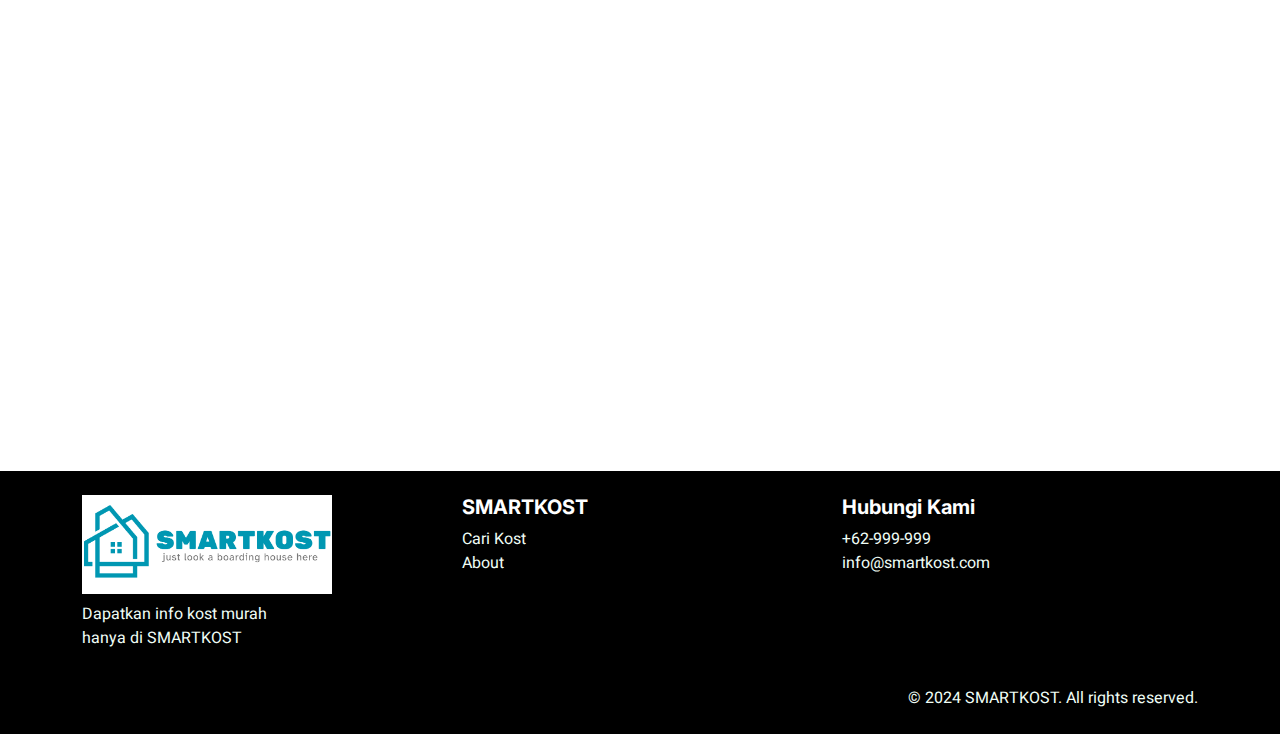
<file: user-home.html>
<!DOCTYPE html>
<html lang="en">

<head>
    <meta charset="utf-8">
    <title>SMARTKOST</title>
    <meta content="width=device-width, initial-scale=1.0" name="viewport">
    <meta content="" name="keywords">
    <meta content="" name="description">

    <!-- Favicon -->
    <link href="4. image-web/SMARTKOST 2.png" rel="icon">

    <!-- Google Web Fonts -->
    <link rel="preconnect" href="https://fonts.googleapis.com">
    <link rel="preconnect" href="https://fonts.gstatic.com" crossorigin>
    <link href="https://fonts.googleapis.com/css2?family=Heebo:wght@400;500;600&family=Inter:wght@700;800&display=swap"
        rel="stylesheet">

    <!-- Icon Font Stylesheet -->
    <link href="https://cdnjs.cloudflare.com/ajax/libs/font-awesome/5.10.0/css/all.min.css" rel="stylesheet">
    <link href="https://cdn.jsdelivr.net/npm/bootstrap-icons@1.4.1/font/bootstrap-icons.css" rel="stylesheet">

    <!-- Libraries Stylesheet -->
    <link href="lib/animate/animate.min.css" rel="stylesheet">
    <link href="lib/owlcarousel/assets/owl.carousel.min.css" rel="stylesheet">

    <!-- Customized Bootstrap Stylesheet -->
    <link href="css/bootstrap.min.css" rel="stylesheet">

    <!-- Template Stylesheet -->
    <link href="css/style.css" rel="stylesheet">
</head>

<body>
    <div class="container-xxl bg-white p-0">
        <!-- Spinner Start -->
        <div id="spinner"
            class="show bg-white position-fixed translate-middle w-100 vh-100 top-50 start-50 d-flex align-items-center justify-content-center">
            <div class="spinner-border text-primary" style="width: 3rem; height: 3rem;" role="status">
                <span class="sr-only">Loading...</span>
            </div>
        </div>
        <!-- Spinner End -->


        <!-- Navbar Start -->
        <div class="container-fluid nav-bar bg-transparent mt-3">
            <nav class="navbar navbar-expand-lg bg-white navbar-light py-0 px-4">
                <!-- Logo -->
                <a href="index.html" class="navbar-brand d-flex align-items-center ">
                    <div class="">
                        <img class="img-fluid w-25" src="4. image-web/SMARTKOST 1.png" alt="Icon">
                    </div>
                </a>

                <button type="button" class="navbar-toggler" data-bs-toggle="collapse" data-bs-target="#navbarCollapse">
                    <span class="navbar-toggler-icon"></span>
                </button>
                <div class="collapse navbar-collapse" id="navbarCollapse">
                    <div class="navbar-nav ms-auto">
                        <a href="user-home.html" class="nav-item nav-link active">Home</a>
                        <a href="user-kost.html" class="nav-item nav-link">Kost</a>
                    </div>
                    <a href="#">
                        <img src="4. image-web/Bulat.png">
                    </a>
                </div> 
            </nav>
        </div>
        <!-- Navbar End -->


        <!-- Header Start -->
        <div class="container-fluid header bg-white p-0 mt-1 ">
            <div class="row g-0 align-items-center flex-column-reverse flex-md-row">
                <div class="col-md-6 p-5 mt-lg-5">
                    <h1 class="display-5 animated fadeIn mb-4">Temukan <span style="color: #0D6EFD;">Kost Terbaik</span>
                        Hanya di <span style="color: #0D6EFD;"> SMARTKOST</span></h1>
                    <p class="animated fadeIn mb-4 pb-2">cari kost ya di SMARTKOST aja</p>
                    <a href="" class="btn btn-primary py-3 px-5 me-3 animated fadeIn"
                        style="background-color: #0D6EFD;">Daftarkan Kost Anda</a>
                </div>
                <div class="col-md-6 animated fadeIn">
                    <div class="owl-carousel header-carousel">
                        <div class="owl-carousel-item">
                            <img class="img-fluid" src="4. image-web/KOST 1.png" alt="">
                        </div>
                        <div class="owl-carousel-item">
                            <img class="img-fluid" src="4. image-web/KOST 2.jpg" alt="">
                        </div>
                    </div>
                </div>
            </div>
        </div>
        <!-- Header End -->


        <!-- Search Start -->
        <div class="container-fluid mb-5 wow fadeIn" data-wow-delay="0.1s"
            style="padding: 35px; background-color: #0D6EFD;">
            <div class="container">
                <div class="row g-2">
                    <div class="col-md-10">
                        <div class="row g-2">
                            <div class="col-md-4">
                                <input type="text" class="form-control border-0 py-3" placeholder="Search Keyword">
                            </div>
                            <div class="col-md-4">
                                <select class="form-select border-0 py-3">
                                    <option selected>Location</option>
                                    <option value="1">Location 1</option>
                                    <option value="2">Location 2</option>
                                    <option value="3">Location 3</option>
                                </select>
                            </div>
                        </div>
                    </div>
                    <div class="col-md-2">
                        <button class="btn btn-dark border-0 w-100 py-3">Search</button>
                    </div>
                </div>
            </div>
        </div>
        <!-- Search End -->

        <!-- Property List Start -->
        <div class="container-xxl py-5">
            <div class="container">
                <div class="row g-0 gx-5 align-items-end">
                    <div class="col-lg-6">
                        <div class="text-start mx-auto mb-5 wow slideInLeft" data-wow-delay="0.1s">
                            <h1 class="mb-3">Rekomendasi Untuk Anda</h1>
                        </div>
                    </div>
                </div>
                <div class="tab-content">
                    <div id="tab-1" class="tab-pane fade show p-0 active">
                        <div class="row g-4">

                            <div class="col-lg-4 col-md-6 wow fadeInUp" data-wow-delay="0.1s">
                                <div class="property-item rounded overflow-hidden">
                                    <div class="position-relative overflow-hidden">
                                        <a href=""><img class="img-fluid" src="4. image-web/KOST 2.jpg" alt=""></a>
                                    </div>
                                    <div class="p-4 pb-0">
                                        <h3 class="mb-2" style="color: #000d20;">Kost Malang</h3>
                                        <div class="d-flex align-items-center mb-2">
                                            <a class="d-block h5" href="">Rp. 500.000</a>
                                            <p class="m-1">/bulan</p>
                                        </div>
                                        <p><i class="fa fa-map-marker-alt me-2" style="color: #0D6EFD;"></i>Jl. Tanimbar
                                            No.4</p>
                                        <p><i class="fa fa-star mt-0 mb-4" style="color: darkorange;"></i>5/5</p>
                                    </div>
                                </div>
                            </div>

                            <div class="col-lg-4 col-md-6 wow fadeInUp" data-wow-delay="0.1s">
                                <div class="property-item rounded overflow-hidden">
                                    <div class="position-relative overflow-hidden">
                                        <a href=""><img class="img-fluid" src="4. image-web/KOST 2.jpg" alt=""></a>
                                    </div>
                                    <div class="p-4 pb-0">
                                        <h3 class="mb-2" style="color: #000d20;">Kost Malang</h3>
                                        <div class="d-flex align-items-center mb-2">
                                            <a class="d-block h5" href="">Rp. 500.000</a>
                                            <p class="m-1">/bulan</p>
                                        </div>
                                        <p><i class="fa fa-map-marker-alt me-2" style="color: #0D6EFD;"></i>Jl. Tanimbar
                                            No.4</p>
                                        <p><i class="fa fa-star mt-0 mb-4" style="color: darkorange;"></i>5/5</p>
                                    </div>
                                </div>
                            </div>

                            <div class="col-lg-4 col-md-6 wow fadeInUp" data-wow-delay="0.1s">
                                <div class="property-item rounded overflow-hidden">
                                    <div class="position-relative overflow-hidden">
                                        <a href=""><img class="img-fluid" src="4. image-web/KOST 2.jpg" alt=""></a>
                                    </div>
                                    <div class="p-4 pb-0">
                                        <h3 class="mb-2" style="color: #000d20;">Kost Malang</h3>
                                        <div class="d-flex align-items-center mb-2">
                                            <a class="d-block h5" href="">Rp. 500.000</a>
                                            <p class="m-1">/bulan</p>
                                        </div>
                                        <p><i class="fa fa-map-marker-alt me-2" style="color: #0D6EFD;"></i>Jl. Tanimbar
                                            No.4</p>
                                        <p><i class="fa fa-star mt-0 mb-4" style="color: darkorange;"></i>5/5</p>
                                    </div>
                                </div>
                            </div>

                            <div class="col-lg-4 col-md-6 wow fadeInUp" data-wow-delay="0.1s">
                                <div class="property-item rounded overflow-hidden">
                                    <div class="position-relative overflow-hidden">
                                        <a href=""><img class="img-fluid" src="4. image-web/KOST 2.jpg" alt=""></a>
                                    </div>
                                    <div class="p-4 pb-0">
                                        <h3 class="mb-2" style="color: #000d20;">Kost Malang</h3>
                                        <div class="d-flex align-items-center mb-2">
                                            <a class="d-block h5" href="">Rp. 500.000</a>
                                            <p class="m-1">/bulan</p>
                                        </div>
                                        <p><i class="fa fa-map-marker-alt me-2" style="color: #0D6EFD;"></i>Jl. Tanimbar
                                            No.4</p>
                                        <p><i class="fa fa-star mt-0 mb-4" style="color: darkorange;"></i>5/5</p>
                                    </div>
                                </div>
                            </div>

                            <div class="col-lg-4 col-md-6 wow fadeInUp" data-wow-delay="0.1s">
                                <div class="property-item rounded overflow-hidden">
                                    <div class="position-relative overflow-hidden">
                                        <a href=""><img class="img-fluid" src="4. image-web/KOST 2.jpg" alt=""></a>
                                    </div>
                                    <div class="p-4 pb-0">
                                        <h3 class="mb-2" style="color: #000d20;">Kost Malang</h3>
                                        <div class="d-flex align-items-center mb-2">
                                            <a class="d-block h5" href="">Rp. 500.000</a>
                                            <p class="m-1">/bulan</p>
                                        </div>
                                        <p><i class="fa fa-map-marker-alt me-2" style="color: #0D6EFD;"></i>Jl. Tanimbar
                                            No.4</p>
                                        <p><i class="fa fa-star mt-0 mb-4" style="color: darkorange;"></i>5/5</p>
                                    </div>
                                </div>
                            </div>

                            <div class="col-12 text-center">
                                <a class="btn btn-primary py-3 px-5 mt-4" href="list kost.html"
                                    style="background-color: #0D6EFD;">Kost Lainnya</a>
                            </div>
                        </div>
                    </div>
                </div>
            </div>
        </div>
        <!-- Property List End -->

        <!-- Property List Start -->
        <div class="container-xxl py-5">
            <div class="container">
                <div class="row g-0 gx-5 align-items-end">
                    <div class="col-lg-6">
                        <div class="text-start mx-auto mb-5 wow slideInLeft" data-wow-delay="0.1s">
                            <h1 class="mb-3">Sedang Promo</h1>
                        </div>
                    </div>
                </div>
                <div class="tab-content">
                    <div id="tab-1" class="tab-pane fade show p-0 active">
                        <div class="row g-4">

                            <div class="col-lg-4 col-md-6 wow fadeInUp" data-wow-delay="0.1s">
                                <div class="property-item rounded overflow-hidden">
                                    <div class="position-relative overflow-hidden">
                                        <a href=""><img class="img-fluid" src="4. image-web/KOST 2.jpg" alt=""></a>
                                    </div>
                                    <div class="p-4 pb-0">
                                        <h3 class="mb-2" style="color: #000d20;">Kost Malang</h3>
                                        <div class="d-flex align-items-center mb-2">
                                            <a class="d-block h5" href="">Rp. 500.000</a>
                                            <p class="m-1">/bulan</p>
                                        </div>
                                        <p><i class="fa fa-map-marker-alt me-2" style="color: #0D6EFD;"></i>Jl. Tanimbar
                                            No.4</p>
                                        <p><i class="fa fa-star mt-0 mb-4" style="color: darkorange;"></i>5/5</p>
                                    </div>
                                </div>
                            </div>

                            <div class="col-lg-4 col-md-6 wow fadeInUp" data-wow-delay="0.1s">
                                <div class="property-item rounded overflow-hidden">
                                    <div class="position-relative overflow-hidden">
                                        <a href=""><img class="img-fluid" src="4. image-web/KOST 2.jpg" alt=""></a>
                                    </div>
                                    <div class="p-4 pb-0">
                                        <h3 class="mb-2" style="color: #000d20;">Kost Malang</h3>
                                        <div class="d-flex align-items-center mb-2">
                                            <a class="d-block h5" href="">Rp. 500.000</a>
                                            <p class="m-1">/bulan</p>
                                        </div>
                                        <p><i class="fa fa-map-marker-alt me-2" style="color: #0D6EFD;"></i>Jl. Tanimbar
                                            No.4</p>
                                        <p><i class="fa fa-star mt-0 mb-4" style="color: darkorange;"></i>5/5</p>
                                    </div>
                                </div>
                            </div>

                            <div class="col-lg-4 col-md-6 wow fadeInUp" data-wow-delay="0.1s">
                                <div class="property-item rounded overflow-hidden">
                                    <div class="position-relative overflow-hidden">
                                        <a href=""><img class="img-fluid" src="4. image-web/KOST 2.jpg" alt=""></a>
                                    </div>
                                    <div class="p-4 pb-0">
                                        <h3 class="mb-2" style="color: #000d20;">Kost Malang</h3>
                                        <div class="d-flex align-items-center mb-2">
                                            <a class="d-block h5" href="">Rp. 500.000</a>
                                            <p class="m-1">/bulan</p>
                                        </div>
                                        <p><i class="fa fa-map-marker-alt me-2" style="color: #0D6EFD;"></i>Jl. Tanimbar
                                            No.4</p>
                                        <p><i class="fa fa-star mt-0 mb-4" style="color: darkorange;"></i>5/5</p>
                                    </div>
                                </div>
                            </div>

                            <div class="col-lg-4 col-md-6 wow fadeInUp" data-wow-delay="0.1s">
                                <div class="property-item rounded overflow-hidden">
                                    <div class="position-relative overflow-hidden">
                                        <a href=""><img class="img-fluid" src="4. image-web/KOST 2.jpg" alt=""></a>
                                    </div>
                                    <div class="p-4 pb-0">
                                        <h3 class="mb-2" style="color: #000d20;">Kost Malang</h3>
                                        <div class="d-flex align-items-center mb-2">
                                            <a class="d-block h5" href="">Rp. 500.000</a>
                                            <p class="m-1">/bulan</p>
                                        </div>
                                        <p><i class="fa fa-map-marker-alt me-2" style="color: #0D6EFD;"></i>Jl. Tanimbar
                                            No.4</p>
                                        <p><i class="fa fa-star mt-0 mb-4" style="color: darkorange;"></i>5/5</p>
                                    </div>
                                </div>
                            </div>

                            <div class="col-lg-4 col-md-6 wow fadeInUp" data-wow-delay="0.1s">
                                <div class="property-item rounded overflow-hidden">
                                    <div class="position-relative overflow-hidden">
                                        <a href=""><img class="img-fluid" src="4. image-web/KOST 2.jpg" alt=""></a>
                                    </div>
                                    <div class="p-4 pb-0">
                                        <h3 class="mb-2" style="color: #000d20;">Kost Malang</h3>
                                        <div class="d-flex align-items-center mb-2">
                                            <a class="d-block h5" href="">Rp. 500.000</a>
                                            <p class="m-1">/bulan</p>
                                        </div>
                                        <p><i class="fa fa-map-marker-alt me-2" style="color: #0D6EFD;"></i>Jl. Tanimbar
                                            No.4</p>
                                        <p><i class="fa fa-star mt-0 mb-4" style="color: darkorange;"></i>5/5</p>
                                    </div>
                                </div>
                            </div>

                            <div class="col-12 text-center">
                                <a class="btn btn-primary py-3 px-5 mt-4" href="list kost.html"
                                    style="background-color: #0D6EFD;">Kost Lainnya</a>
                            </div>
                        </div>
                    </div>
                </div>
            </div>
        </div>
        <!-- Property List End -->

        <!-- About Start -->
        <div class="container-xxl py-5">
            <div class="container">
                <div class="row g-5 align-items-center">
                    <div class="col-lg-6 wow fadeIn" data-wow-delay="0.1s">
                        <div class="about-img position-relative overflow-hidden p-5 pe-0">
                            <img class="img-fluid w-100" src="4. image-web/KOST 1.png">
                        </div>
                    </div>
                    <div class="col-lg-6 wow fadeIn" data-wow-delay="0.5s">
                        <h1 class="mb-4">Promosikan Kost Anda di Sini</h1>
                        <p class="mb-4">Daftarkan kost untuk meningkatkan penjualan kost anda</p>
                        <p><i class="fa fa-check  me-3"></i>Harga terjangkau</p>
                        <p><i class="fa fa-check  me-3"></i>Meningkatkan penjualan</p>
                        <p><i class="fa fa-check  me-3"></i>Meningkatkan penjualan</p>
                        <a class="btn btn-primary py-3 px-5 mt-3" href="" style="background-color: #0D6EFD;">Daftarkan
                            Kost Anda</a>
                    </div>
                </div>
            </div>
        </div>
        <!-- About End -->

        <!-- Footer Start -->
        <footer class="text-light py-4 mt-5" style="background-color: #000;">
            <div class="container">
                <div class="row">
                    <div class="col-md-4 mb-3">
                        <img src="4. image-web/SMARTKOST 1.png" alt="Logo"
                            style="max-width: 250px; width: 100%; height: auto;">
                        <p class="mt-2">Dapatkan info kost murah<br> hanya di SMARTKOST</p>
                    </div>
                    <div class="col-md-4 mb-3">
                        <h5 style="color: #fff;">SMARTKOST</h5>
                        <ul class="list-unstyled">
                            <li><a href="search.html" class="text-light">Cari Kost</a></li>
                            <li><a href="#" class="text-light">About</a></li>
                        </ul>
                    </div>
                    <div class="col-md-4 mb-3">
                        <h5 style="color: #fff;">Hubungi Kami</h5>
                        <address>
                            <a href="tel:+1234567890" class="text-light">+62-999-999</a><br>
                            <a href="mailto:info@smartkost.com" class="text-light">info@smartkost.com</a>
                        </address>
                    </div>
                </div>
                <div class="text-center mt-1">
                    <p class="mb-0 text-end">&copy; 2024 SMARTKOST. All rights reserved.</p>
                </div>
            </div>
        </footer>
        <!-- Footer End -->


        <!-- Back to Top -->
        <a href="#" class="btn btn-lg btn-primary btn-lg-square back-to-top" style="background-color: #0D6EFD;"><i
                class="bi bi-arrow-up"></i></a>
    </div>

    <!-- JavaScript Libraries -->
    <script src="https://code.jquery.com/jquery-3.4.1.min.js"></script>
    <script src="https://cdn.jsdelivr.net/npm/bootstrap@5.0.0/dist/js/bootstrap.bundle.min.js"></script>
    <script src="lib/wow/wow.min.js"></script>
    <script src="lib/easing/easing.min.js"></script>
    <script src="lib/waypoints/waypoints.min.js"></script>
    <script src="lib/owlcarousel/owl.carousel.min.js"></script>

    <!-- Template Javascript -->
    <script src="js/main.js"></script>
</body>

</html>
</file>
<file: css/style.css>
/********** Template CSS **********/
:root {
    --primary: #0D6EFD;
    --secondary: #FF6922;
    --light: #EFFDF5;
    --dark: #0E2E50;
}

.back-to-top {
    position: fixed;
    display: none;
    right: 45px;
    bottom: 45px;
    z-index: 99;
}


/*** Spinner ***/
#spinner {
    opacity: 0;
    visibility: hidden;
    transition: opacity .5s ease-out, visibility 0s linear .5s;
    z-index: 99999;
}

#spinner.show {
    transition: opacity .5s ease-out, visibility 0s linear 0s;
    visibility: visible;
    opacity: 1;
}


/*** Button ***/
.btn {
    transition: .5s;
}

.btn.btn-primary,
.btn.btn-secondary {
    color: #FFFFFF;
}

.btn-square {
    width: 38px;
    height: 38px;
}

.btn-sm-square {
    width: 32px;
    height: 32px;
}

.btn-lg-square {
    width: 48px;
    height: 48px;
}

.btn-square,
.btn-sm-square,
.btn-lg-square {
    padding: 0;
    display: flex;
    align-items: center;
    justify-content: center;
    font-weight: normal;
    border-radius: 50px;
}


/*** Navbar ***/
.nav-bar {
    position: relative;
    margin-top: 45px;
    padding: 0 3rem;
    transition: .5s;
    z-index: 9999;
}

.nav-bar.sticky-top {
    position: sticky;
    padding: 0;
    z-index: 9999;
}

.navbar {
    box-shadow: 0 0 30px rgba(0, 0, 0, .08);
}

.navbar .dropdown-toggle::after {
    border: none;
    content: "\f107";
    font-family: "Font Awesome 5 Free";
    font-weight: 900;
    vertical-align: middle;
    margin-left: 5px;
    transition: .5s;
}

.navbar .dropdown-toggle[aria-expanded=true]::after {
    transform: rotate(-180deg);
}

.navbar-light .navbar-nav .nav-link {
    margin-right: 30px;
    padding: 25px 0;
    color: #FFFFFF;
    font-size: 15px;
    text-transform: uppercase;
    outline: none;
}

.navbar-light .navbar-nav .nav-link:hover,
.navbar-light .navbar-nav .nav-link.active {
    color: var(--primary);
}

@media (max-width: 991.98px) {
    .nav-bar {
        margin: 0;
        padding: 0;
    }

    .navbar-light .navbar-nav .nav-link  {
        margin-right: 0;
        padding: 10px 0;
    }

    .navbar-light .navbar-nav {
        border-top: 1px solid #EEEEEE;
    }
}

.navbar-light .navbar-brand {
    height: 75px;
}

.navbar-light .navbar-nav .nav-link {
    color: var(--dark);
    font-weight: 500;
}

@media (min-width: 992px) {
    .navbar .nav-item .dropdown-menu {
        display: block;
        top: 100%;
        margin-top: 0;
        transform: rotateX(-75deg);
        transform-origin: 0% 0%;
        opacity: 0;
        visibility: hidden;
        transition: .5s;
        
    }

    .navbar .nav-item:hover .dropdown-menu {
        transform: rotateX(0deg);
        visibility: visible;
        transition: .5s;
        opacity: 1;
    }
}


/*** Header ***/
@media (min-width: 992px) {
    .header {
        margin-top: -120px;
    }
}

.header-carousel .owl-nav {
    position: absolute;
    top: 50%;
    left: -25px;
    transform: translateY(-50%);
    display: flex;
    flex-direction: column;
}

.header-carousel .owl-nav .owl-prev,
.header-carousel .owl-nav .owl-next {
    margin: 7px 0;
    width: 50px;
    height: 50px;
    display: flex;
    align-items: center;
    justify-content: center;
    color: #FFFFFF;
    background: var(--primary);
    border-radius: 40px;
    font-size: 20px;
    transition: .5s;
}

.header-carousel .owl-nav .owl-prev:hover,
.header-carousel .owl-nav .owl-next:hover {
    background: var(--dark);
}

@media (max-width: 768px) {
    .header-carousel .owl-nav {
        left: 25px;
    }
}

.breadcrumb-item + .breadcrumb-item::before {
    color: #DDDDDD;
}


/*** Icon ***/
.icon {
    padding: 15px;
    display: inline-flex;
    align-items: center;
    justify-content: center;
    background: #FFFFFF !important;
    border-radius: 50px;
    border: 1px dashed var(--primary) !important;
}


/*** About ***/
.about-img img {
    position: relative;
    z-index: 2;
}

.about-img::before {
    position: absolute;
    content: "";
    top: 0;
    left: -50%;
    width: 100%;
    height: 100%;
    background: var(--primary);
    transform: skew(20deg);
    z-index: 1;
}


/*** Category ***/
.cat-item div {
    background: #FFFFFF;
    border: 1px dashed rgba(0, 185, 142, .3);
    transition: .5s;
}

.cat-item:hover div {
    background: var(--primary);
    border-color: transparent;
}

.cat-item div * {
    transition: .5s;
}

.cat-item:hover div * {
    color: #FFFFFF !important;
}


/*** Property List ***/
.nav-pills .nav-item .btn {
    color: var(--dark);
}

.nav-pills .nav-item .btn:hover,
.nav-pills .nav-item .btn.active {
    color: #FFFFFF;
}

.property-item {
    box-shadow: 0 0 30px rgba(0, 0, 0, .08);
}

.property-item img {
    transition: .5s;
}

.property-item:hover img {
    transform: scale(1.1);
}

.property-item .border-top {
    border-top: 1px dashed rgba(0, 185, 142, .3) !important;
}

.property-item .border-end {
    border-right: 1px dashed rgba(0, 185, 142, .3) !important;
}


/*** Team ***/
.team-item {
    box-shadow: 0 0 30px rgba(0, 0, 0, .08);
    transition: .5s;
}

.team-item .btn {
    color: var(--primary);
    background: #FFFFFF;
    box-shadow: 0 0 30px rgba(0, 0, 0, .15);
}

.team-item .btn:hover {
    color: #FFFFFF;
    background: var(--primary);
}

.team-item:hover {
    border-color: var(--secondary) !important;
}

.team-item:hover .bg-primary {
    background: var(--secondary) !important;
}

.team-item:hover .bg-primary i {
    color: var(--secondary) !important;
}


/*** Testimonial ***/
.testimonial-carousel {
    padding-left: 1.5rem;
    padding-right: 1.5rem;
}

@media (min-width: 576px) {
    .testimonial-carousel {
        padding-left: 4rem;
        padding-right: 4rem;
    }
}

.testimonial-carousel .testimonial-item .border {
    border: 1px dashed rgba(0, 185, 142, .3) !important;
}

.testimonial-carousel .owl-nav {
    position: absolute;
    width: 100%;
    height: 40px;
    top: calc(50% - 20px);
    left: 0;
    display: flex;
    justify-content: space-between;
    z-index: 1;
}

.testimonial-carousel .owl-nav .owl-prev,
.testimonial-carousel .owl-nav .owl-next {
    position: relative;
    width: 40px;
    height: 40px;
    display: flex;
    align-items: center;
    justify-content: center;
    color: #FFFFFF;
    background: var(--primary);
    border-radius: 40px;
    font-size: 20px;
    transition: .5s;
}

.testimonial-carousel .owl-nav .owl-prev:hover,
.testimonial-carousel .owl-nav .owl-next:hover {
    background: var(--dark);
}


/*** Footer ***/
.footer .btn.btn-social {
    margin-right: 5px;
    width: 35px;
    height: 35px;
    display: flex;
    align-items: center;
    justify-content: center;
    color: var(--light);
    border: 1px solid rgba(255,255,255,0.5);
    border-radius: 35px;
    transition: .3s;
}

.footer .btn.btn-social:hover {
    color: var(--primary);
    border-color: var(--light);
}

.footer .btn.btn-link {
    display: block;
    margin-bottom: 5px;
    padding: 0;
    text-align: left;
    font-size: 15px;
    font-weight: normal;
    text-transform: capitalize;
    transition: .3s;
}

.footer .btn.btn-link::before {
    position: relative;
    content: "\f105";
    font-family: "Font Awesome 5 Free";
    font-weight: 900;
    margin-right: 10px;
}

.footer .btn.btn-link:hover {
    letter-spacing: 1px;
    box-shadow: none;
}

.footer .form-control {
    border-color: rgba(255,255,255,0.5);
}

.footer .copyright {
    padding: 25px 0;
    font-size: 15px;
    border-top: 1px solid rgba(256, 256, 256, .1);
}

.footer .copyright a {
    color: var(--light);
}

.footer .footer-menu a {
    margin-right: 15px;
    padding-right: 15px;
    border-right: 1px solid rgba(255, 255, 255, .1);
}

.footer .footer-menu a:last-child {
    margin-right: 0;
    padding-right: 0;
    border-right: none;
}
</file>
